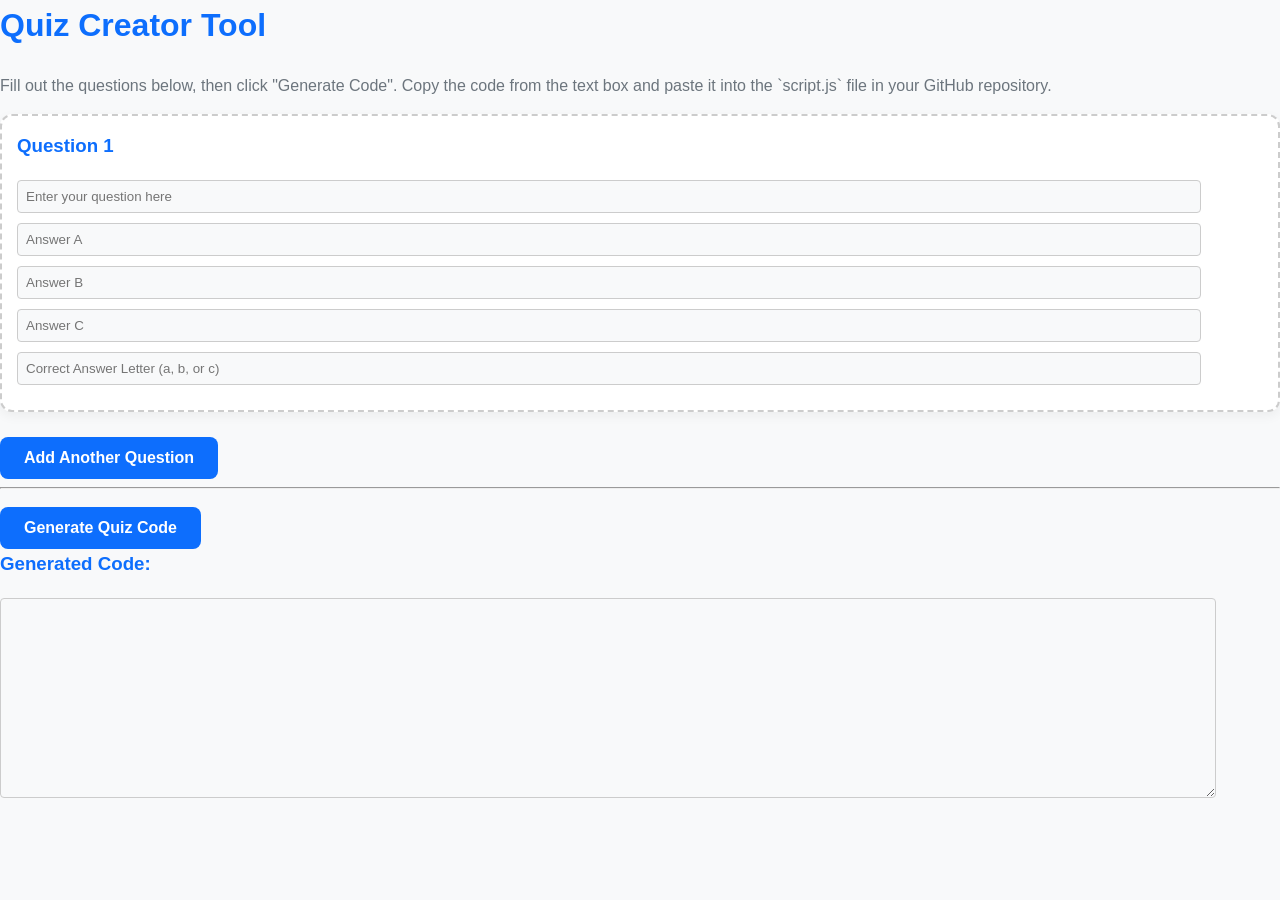
<file: create.html>
<!DOCTYPE html>
<html lang="en">
<head>
    <meta charset="UTF-8">
    <meta name="viewport" content="width=device-width, initial-scale=1.0">
    <title>Quiz Creator Tool</title>
    <link rel="manifest" href="./manifest.json">
    <link rel="stylesheet" href="style.css">
    <style>
        input[type=text] { width: 95%; padding: 8px; margin-bottom: 10px; border: 1px solid #ccc; border-radius: 4px; }
        textarea { width: 95%; height: 200px; padding: 8px; border: 1px solid #ccc; border-radius: 4px; font-family: monospace; }
        .creator-block { border: 2px dashed #ccc; padding: 15px; margin-bottom: 15px; }
        h3 { margin-top: 0; }
    </style>
</head>
<body>

    <h1>Quiz Creator Tool</h1>
    <p>Fill out the questions below, then click "Generate Code". Copy the code from the text box and paste it into the `script.js` file in your GitHub repository.</p>

    <div id="questions-container">
        <!-- Questions will be added here by JavaScript -->
    </div>

    <button id="add-question-btn">Add Another Question</button>
    <hr>
    <button id="generate-btn">Generate Quiz Code</button>

    <h3>Generated Code:</h3>
    <textarea id="output-code" readonly></textarea>
    
    <script>
        const questionsContainer = document.getElementById('questions-container');
        const addQuestionBtn = document.getElementById('add-question-btn');
        const generateBtn = document.getElementById('generate-btn');
        const outputCode = document.getElementById('output-code');
        let questionCount = 0;

        function addQuestion() {
            questionCount++;
            const questionId = questionCount;
            const block = document.createElement('div');
            block.className = 'creator-block';
            block.innerHTML = `
                <h3>Question ${questionId}</h3>
                <input type="text" placeholder="Enter your question here" class="question-title">
                <input type="text" placeholder="Answer A" class="answer-a">
                <input type="text" placeholder="Answer B" class="answer-b">
                <input type="text" placeholder="Answer C" class="answer-c">
                <input type="text" placeholder="Correct Answer Letter (a, b, or c)" class="correct-answer" maxlength="1">
            `;
            questionsContainer.appendChild(block);
        }

        function generateCode() {
            const allQuestions = document.querySelectorAll('.creator-block');
            const quizData = [];

            allQuestions.forEach(q => {
                const questionTitle = q.querySelector('.question-title').value;
                const answerA = q.querySelector('.answer-a').value;
                const answerB = q.querySelector('.answer-b').value;
                const answerC = q.querySelector('.answer-c').value;
                const correctAnswer = q.querySelector('.correct-answer').value.toLowerCase();

                if (questionTitle && answerA && answerB && answerC && correctAnswer) {
                    quizData.push({
                        question: questionTitle,
                        answers: { a: answerA, b: answerB, c: answerC },
                        correctAnswer: correctAnswer
                    });
                }
            });

            const jsonString = JSON.stringify(quizData, null, 4);
            outputCode.value = `const quizData = ${jsonString};`;
            outputCode.select(); // Highlight the text for easy copying
        }

        addQuestionBtn.addEventListener('click', addQuestion);
        generateBtn.addEventListener('click', generateCode);
        addQuestion(); // Start with one question block
    </script>
    <script>
  if ('serviceWorker' in navigator) {
    window.addEventListener('load', () => {
      navigator.serviceWorker.register('./service-worker.js').then(registration => {
        console.log('ServiceWorker registration successful with scope: ', registration.scope);
      }, err => {
        console.log('ServiceWorker registration failed: ', err);
      });
    });
  }
    </script>

</body>
</html>
</file>
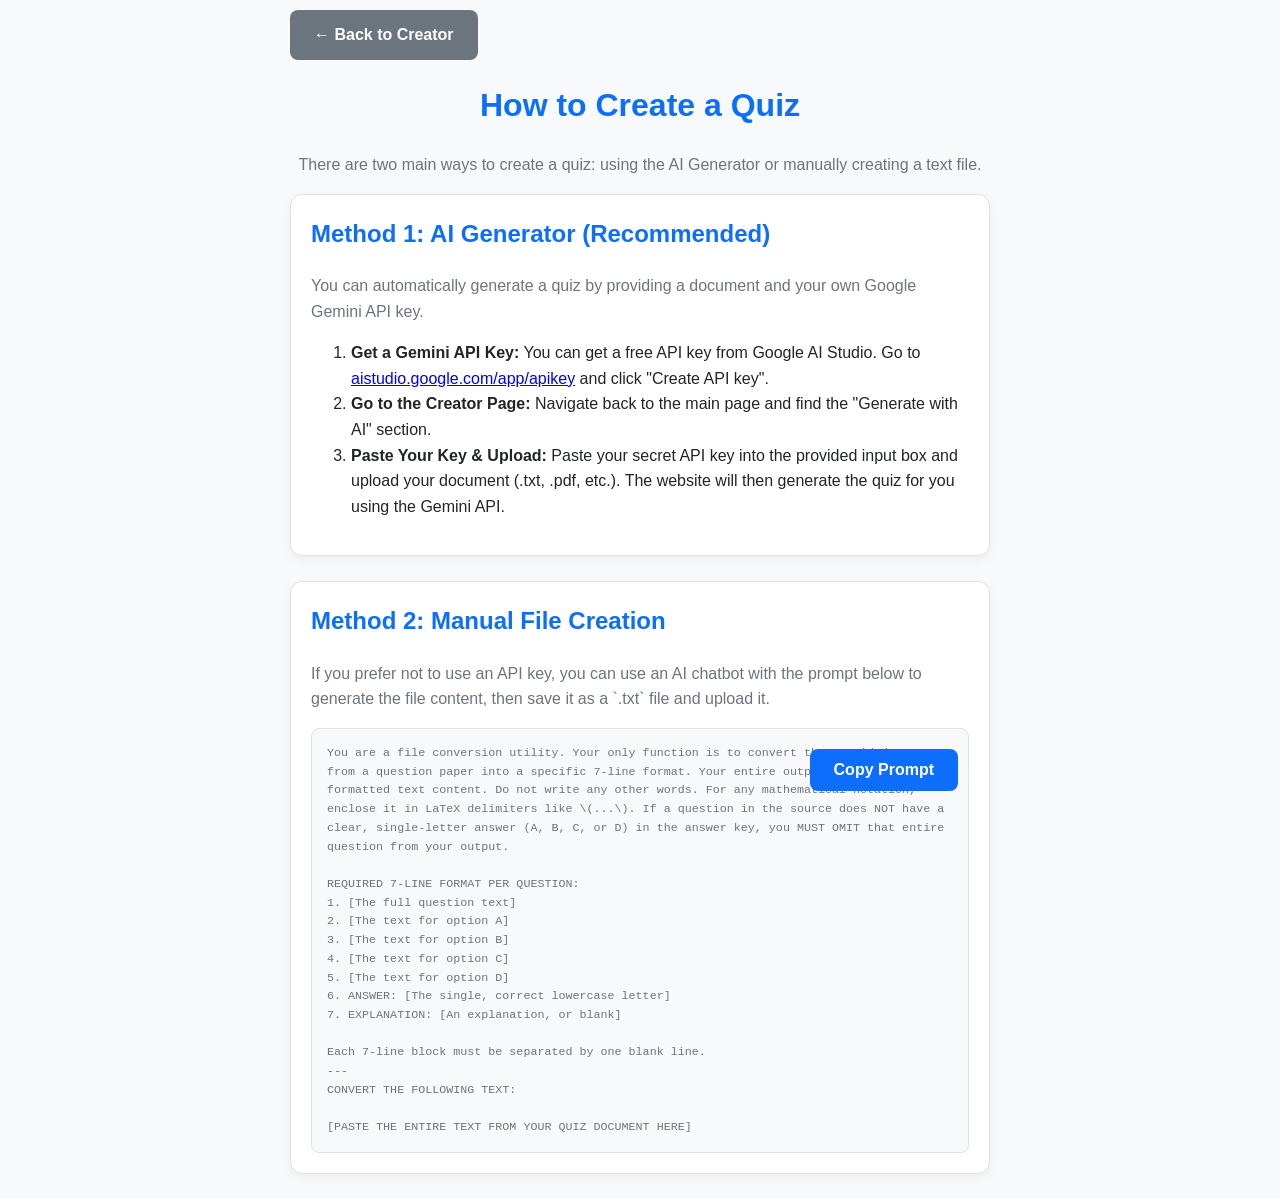
<file: how-to.html>
<!DOCTYPE html>
<html lang="en">
<head>
    <meta charset="UTF-8">
    <meta name="viewport" content="width=device-width, initial-scale=1.0">
    <title>How to Create a Quiz File</title>
    <link rel="manifest" href="./manifest.json">
    <link rel="stylesheet" href="./style.css">
</head>
<body>
    <div class="container">
        <a href="index.html" class="button-style secondary-button back-button">← Back to Creator</a>

        <h1>How to Create a Quiz</h1>
        <p>There are two main ways to create a quiz: using the AI Generator or manually creating a text file.</p>

        <div class="creator-block">
            <h2>Method 1: AI Generator (Recommended)</h2>
            <p>You can automatically generate a quiz by providing a document and your own Google Gemini API key.</p>
            <ol>
                <li><strong>Get a Gemini API Key:</strong> You can get a free API key from Google AI Studio. Go to <a href="https://aistudio.google.com/app/apikey" target="_blank">aistudio.google.com/app/apikey</a> and click "Create API key".</li>
                <li><strong>Go to the Creator Page:</strong> Navigate back to the main page and find the "Generate with AI" section.</li>
                <li><strong>Paste Your Key & Upload:</strong> Paste your secret API key into the provided input box and upload your document (.txt, .pdf, etc.). The website will then generate the quiz for you using the Gemini API.</li>
            </ol>
        </div>
        
        <div class="creator-block">
            <h2>Method 2: Manual File Creation</h2>
            <p>If you prefer not to use an API key, you can use an AI chatbot with the prompt below to generate the file content, then save it as a `.txt` file and upload it.</p>
            <div class="prompt-box">
                <pre id="prompt-text">You are a file conversion utility. Your only function is to convert the provided text from a question paper into a specific 7-line format. Your entire output MUST be ONLY the formatted text content. Do not write any other words. For any mathematical notation, enclose it in LaTeX delimiters like \(...\). If a question in the source does NOT have a clear, single-letter answer (A, B, C, or D) in the answer key, you MUST OMIT that entire question from your output.

REQUIRED 7-LINE FORMAT PER QUESTION:
1. [The full question text]
2. [The text for option A]
3. [The text for option B]
4. [The text for option C]
5. [The text for option D]
6. ANSWER: [The single, correct lowercase letter]
7. EXPLANATION: [An explanation, or blank]

Each 7-line block must be separated by one blank line.
---
CONVERT THE FOLLOWING TEXT:

[PASTE THE ENTIRE TEXT FROM YOUR QUIZ DOCUMENT HERE]</pre>
                <button id="copy-prompt-btn">Copy Prompt</button>
            </div>
        </div>
    </div>
    <script>
        const copyBtn = document.getElementById('copy-prompt-btn');
        const promptText = document.getElementById('prompt-text');
        copyBtn.addEventListener('click', () => { navigator.clipboard.writeText(promptText.innerText).then(() => { copyBtn.textContent = 'Copied!'; setTimeout(() => { copyBtn.textContent = 'Copy Prompt'; }, 2000); }); });
        if ('serviceWorker' in navigator) { window.addEventListener('load', () => { navigator.serviceWorker.register('./service-worker.js'); }); }
    </script>
</body>
</html>
</file>
<file: style.css>
/* Design-Inspired Stylesheet with Centered Titles */
:root {
    --bg-color: #f8f9fa;
    --card-bg-color: #ffffff;
    --text-color: #212529;
    --secondary-text-color: #6c757d;
    --primary-color: #0d6efd;
    --primary-hover-color: #0b5ed7;
    --border-color: #dee2e6;
    --shadow-color: rgba(0, 0, 0, 0.05);
    /* Other colors */
    --accent-color: #6c757d;
    --accent-hover-color: #5c636a;
    --success-bg-color: #d1e7dd;
    --success-text-color: #0f5132;
    --success-border-color: #badbcc;
    --danger-bg-color: #f8d7da;
    --danger-text-color: #842029;
    --danger-border-color: #f5c2c7;
    --info-bg-color: #cff4fc;
    --info-text-color: #055160;
    --info-border-color: #b6effb;
    --nav-width: 280px;

    /* Colors for gradients (used in animated text) */
    --gradient-text-color-1: #40ffaa; /* Light mode example green */
    --gradient-text-color-2: #4079ff; /* Light mode example blue */
    --gradient-text-color-3: #ff007f; /* Light mode example pink */
}

@media (prefers-color-scheme: dark) {
    :root {
        --bg-color: #121212;
        --card-bg-color: #1e1e1e;
        --text-color: #e8eaed;
        --secondary-text-color: #9aa0a6;
        --primary-color: #4285f4;
        --primary-hover-color: #3b78e7;
        --border-color: #3c4043;
        --shadow-color: rgba(0, 0, 0, 0.3);

        /* Dark mode gradient text specific colors */
        --gradient-text-color-1: #40ffaa; /* Dark mode green */
        --gradient-text-color-2: #4079ff; /* Dark mode blue */
        --gradient-text-color-3: #ff007f; /* Dark mode pink */
    }
}

body {
    font-family: -apple-system, BlinkMacSystemFont, "Segoe UI", Roboto, Helvetica, Arial, sans-serif;
    background-color: var(--bg-color);
    color: var(--text-color);
    line-height: 1.6;
    margin: 0;
    position: relative;
    z-index: 0; 
    overflow-x: hidden;
}

main {
    padding: 20px;
    position: relative; 
    z-index: 2; 
}

.container {
    max-width: 700px;
    width: 100%;
    margin-left: auto;
    margin-right: auto;
}

h1, h2, h3 {
    color: var(--primary-color); /* Default color, will be overridden by gradient */
    margin-top: 0;
}

.container > h1, 
.container > h2 {
    text-align: center;
}
.container > h1 + p {
    text-align: center;
}

p {
    color: var(--secondary-text-color);
}

.hero-section {
    display: flex;
    flex-direction: column;
    align-items: center;
    justify-content: center;
    text-align: center;
    min-height: calc(100vh - 40px);
    box-sizing: border-box;
    position: relative;
    z-index: 1; 
}
.hero-content {
    display: flex;
    flex-direction: column;
    align-items: center;
    justify-content: center;
}
/* Styles for main titles in hero section that will get gradient/split text */
.hero-section h1 {
    font-size: clamp(2rem, 6vw, 3.5rem);
    font-weight: 800;
    margin-bottom: 0.5rem;
    letter-spacing: -1px;
    /* Ensure the H1 content is not transparent initially for SplitText to work */
    color: var(--text-color); 
}
/* Specific style for the very top Welcome message */
#animated-welcome-title {
    font-size: clamp(1.8rem, 5vw, 3rem);
    margin-bottom: 0.2rem;
}

.hero-section p {
    font-size: clamp(1rem, 4vw, 1.25rem);
    max-width: 500px;
    margin-bottom: 2rem;
    color: var(--secondary-text-color);
}
.hero-section .button-style {
    padding: 16px 48px;
    font-size: 1.1rem;
    font-weight: 700;
    border-radius: 50px;
    box-shadow: 0 4px 15px rgba(0, 123, 255, 0.2);
    margin-bottom: 2rem;
}
.hero-image {
    max-width: 450px;
    width: 90%;
    margin-top: 1rem;
}

.creator-block, .question-block { background-color: var(--card-bg-color); padding: 20px; border-radius: 12px; margin-bottom: 25px; border: 1px solid var(--border-color); box-shadow: 0 4px 12px var(--shadow-color); }
button, a.button-style { background-color: var(--primary-color); color: white; border: none; padding: 12px 24px; border-radius: 8px; cursor: pointer; font-size: 16px; font-weight: 600; margin-top: 10px; text-decoration: none; display: inline-block; transition: background-color 0.2s ease, transform 0.1s ease; }
button:hover, a.button-style:hover { background-color: var(--primary-hover-color); transform: translateY(-1px); }
input[type=text], textarea { width: 100%; padding: 12px; margin-bottom: 12px; border: 1px solid var(--border-color); border-radius: 8px; background-color: var(--bg-color); color: var(--text-color); box-sizing: border-box; }
textarea { height: 80px; resize: vertical; }
button:disabled { background-color: var(--accent-color); cursor: not-allowed; transform: none; }
a.secondary-button { background-color: var(--accent-color); }
a.secondary-button:hover { background-color: var(--accent-hover-color); }
.answers label { display: block; margin: 8px 0; padding: 15px; border-radius: 8px; border: 2px solid var(--border-color); cursor: pointer; transition: border-color 0.2s ease, background-color 0.2s ease; }
.answers label:hover { border-color: var(--primary-color); background-color: var(--bg-color); }
.answers label.correct { background-color: var(--success-bg-color); color: var(--success-text-color); border-color: var(--success-border-color); }
.answers label.incorrect { background-color: var(--danger-bg-color); color: var(--danger-text-color); border-color: var(--danger-border-color); }
#share-link-container { display: none; margin-top: 20px; padding: 20px; border-radius: 12px; background-color: var(--card-bg-color); border: 1px solid var(--border-color); }
#quiz-header { display: flex; justify-content: space-between; align-items: center; margin-bottom: 20px; }
#timer { font-size: 1.5em; font-weight: bold; color: var(--primary-color); background-color: var(--card-bg-color); padding: 5px 15px; border-radius: 8px; border: 1px solid var(--border-color); }
.explanation-box { margin-top: 20px; padding: 15px; background-color: var(--info-bg-color); color: var(--info-text-color); border: 1px solid var(--info-border-color); border-radius: 8px; }
.explanation-box h3 { margin-top: 0; color: var(--info-text-color); }
#results-summary table { width: 100%; border-collapse: collapse; margin-top: 20px; }
#results-summary th, #results-summary td { padding: 12px; border: 1px solid var(--border-color); text-align: left; }
#results-summary th { background-color: var(--card-bg-color); }
.result-correct { color: var(--success-text-color); font-weight: bold; }
.result-incorrect { color: var(--danger-text-color); font-weight: bold; }
.prompt-box { background-color: var(--bg-color); border: 1px solid var(--border-color); border-radius: 8px; padding: 15px; position: relative; }
.prompt-box pre { white-space: pre-wrap; word-wrap: break-word; margin: 0; font-size: 0.9em; color: var(--secondary-text-color); }
#copy-prompt-btn { position: absolute; top: 10px; right: 10px; }
.back-button { margin-bottom: 20px; }
.menu-toggle { position: fixed; top: 25px; right: 25px; width: 30px; height: 25px; cursor: pointer; z-index: 1002; display: flex; flex-direction: column; justify-content: space-between; }
.menu-toggle span { display: block; width: 100%; height: 3px; background-color: var(--text-color); border-radius: 3px; transition: all 0.3s ease-in-out; }
.menu-toggle.is-active span:nth-child(1) { transform: translateY(11px) rotate(45deg); }
.menu-toggle.is-active span:nth-child(2) { opacity: 0; }
.menu-toggle.is-active span:nth-child(3) { transform: translateY(-11px) rotate(-45deg); }
.nav-panel { position: fixed; top: 0; right: 0; width: var(--nav-width); height: 100%; background-color: var(--card-bg-color); box-shadow: -5px 0 15px rgba(0,0,0,0.2); z-index: 1001; transform: translateX(100%); transition: transform 0.3s ease-in-out; }
.nav-panel.open { transform: translateX(0); }
.nav-panel ul { list-style: none; padding: 0; }
.nav-panel ul li a { display: block; padding: 15px 10px; color: var(--text-color); text-decoration: none; font-size: 1.1em; font-weight: 500; border-radius: 8px; transition: background-color 0.2s; }
.nav-panel ul li a:hover { background-color: var(--bg-color); }
.overlay { position: fixed; top: 0; left: 0; width: 100%; height: 100%; background-color: rgba(0, 0, 0, 0.5); z-index: 1000; opacity: 0; visibility: hidden; transition: opacity 0.3s ease-in-out, visibility 0.3s ease-in-out; }
.overlay.open { opacity: 1; visibility: visible; }
body.nav-open { overflow: hidden; }

/* --- Infinite Menu Styles --- */
.infinite-menu-section {
    margin-top: 2rem;
    margin-bottom: 2rem;
    padding: 0 10px;
    overflow: hidden;
    max-width: 100%;
}

.infinite-menu-container {
    overflow: hidden;
}

.infinite-menu-wrapper {
    display: flex;
    flex-wrap: nowrap;
}

.infinite-menu-item {
    flex-shrink: 0;
    padding: 10px 20px;
    margin-right: 15px;
    background-color: var(--card-bg-color);
    border: 1px solid var(--border-color);
    border-radius: 25px;
    color: var(--text-color);
    font-size: 0.9rem;
    font-weight: 500;
    text-transform: uppercase;
    white-space: nowrap;
    cursor: pointer;
    transition: background-color 0.2s ease, transform 0.2s ease;
}

.infinite-menu-item:hover {
    background-color: var(--primary-color);
    color: white;
    transform: translateY(-2px);
}

/* --- Particles.js Container Styles --- */
#particles-js {
    position: fixed;
    width: 100%;
    height: 100%;
    top: 0;
    left: 0;
    z-index: -1;
    background-color: var(--bg-color);
}
</file>
